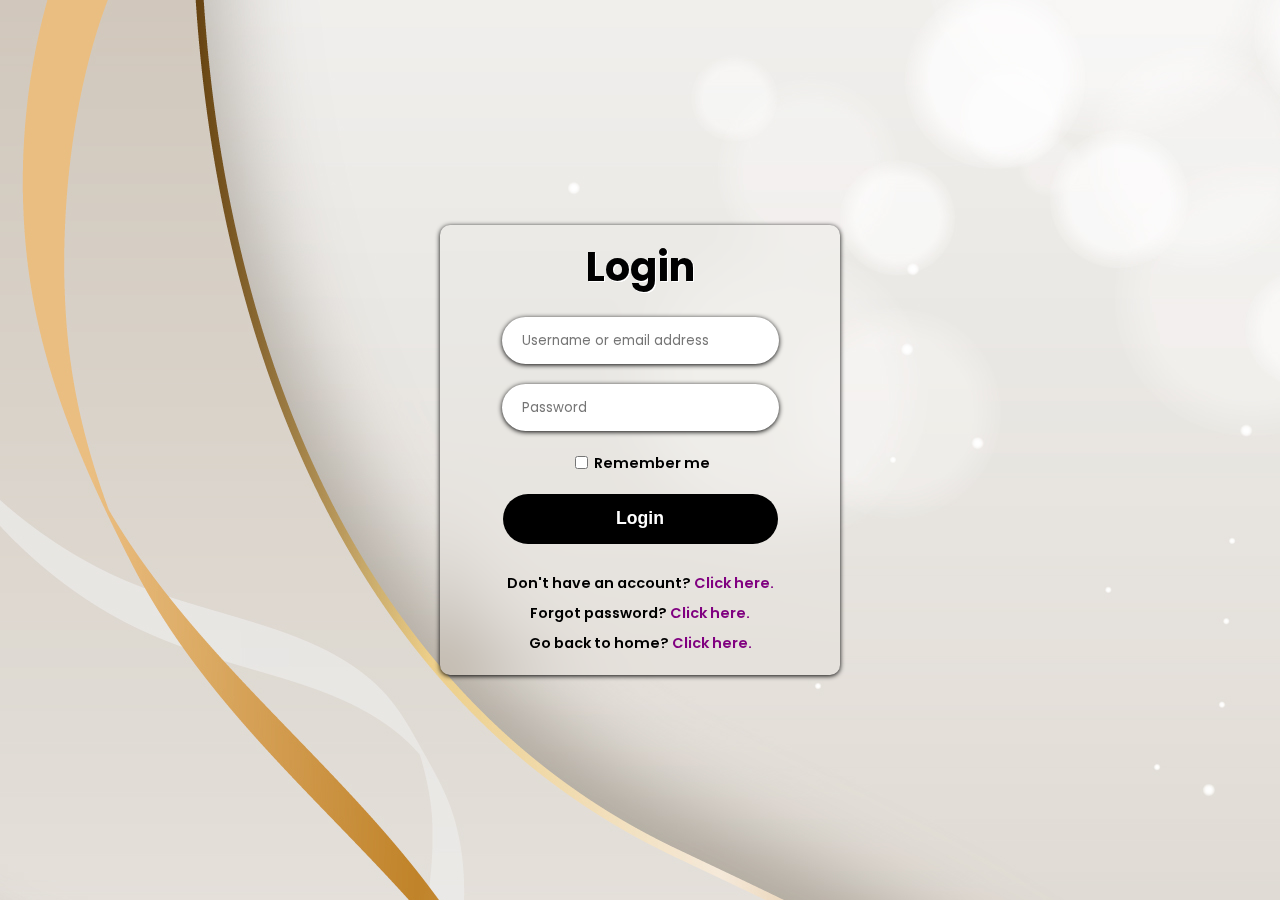
<file: login-form.html>
<!DOCTYPE html>
<html lang="en">
<head>
    <meta charset="UTF-8">
    <meta name="viewport" content="width=device-width, initial-scale=1.0">
    <link rel="preconnect" href="https://fonts.googleapis.com">
    <link rel="preconnect" href="https://fonts.gstatic.com" crossorigin>
    <link href="https://fonts.googleapis.com/css2?family=Poppins:ital,wght@0,100;0,200;0,300;0,400;0,500;0,600;0,700;0,800;0,900;1,100;1,200;1,300;1,400;1,500;1,600;1,700;1,800;1,900&display=swap" rel="stylesheet">
    <title>Sign Up | Mystique Serene</title>
    <link rel="stylesheet" href="form.css">
    <link rel="icon" type="images/png" href="assets/icons/brand-icon.png">
</head>
<body>
    <form class="container-2">
            <section class="sign-up">Login</section>
    
            <section class="username">
                <input type="text" name="username" id="username" placeholder="Username or email address">
            </section>

            <section class="password">
                <input type="text" name="password" id="password" placeholder="Password">
            </section>

            <section class="checkbox">
                <input type="checkbox" id="remember-me">
                <p class="remember">Remember me</p>
            </section>

            <section class="submit">
                <button type="submit" class="submit-button">
                    Login
                </button>
            </section>

            <section class="link-below">
                <p>Don't have an account? <a href="sign-up.html">Click here.</a></p>
                <p>Forgot password? <a href="#">Click here.</a></p>
                <p>Go back to home? <a href="index.html">Click here.</a></p>

            </section>
    </form>
</body>
</html>
</file>
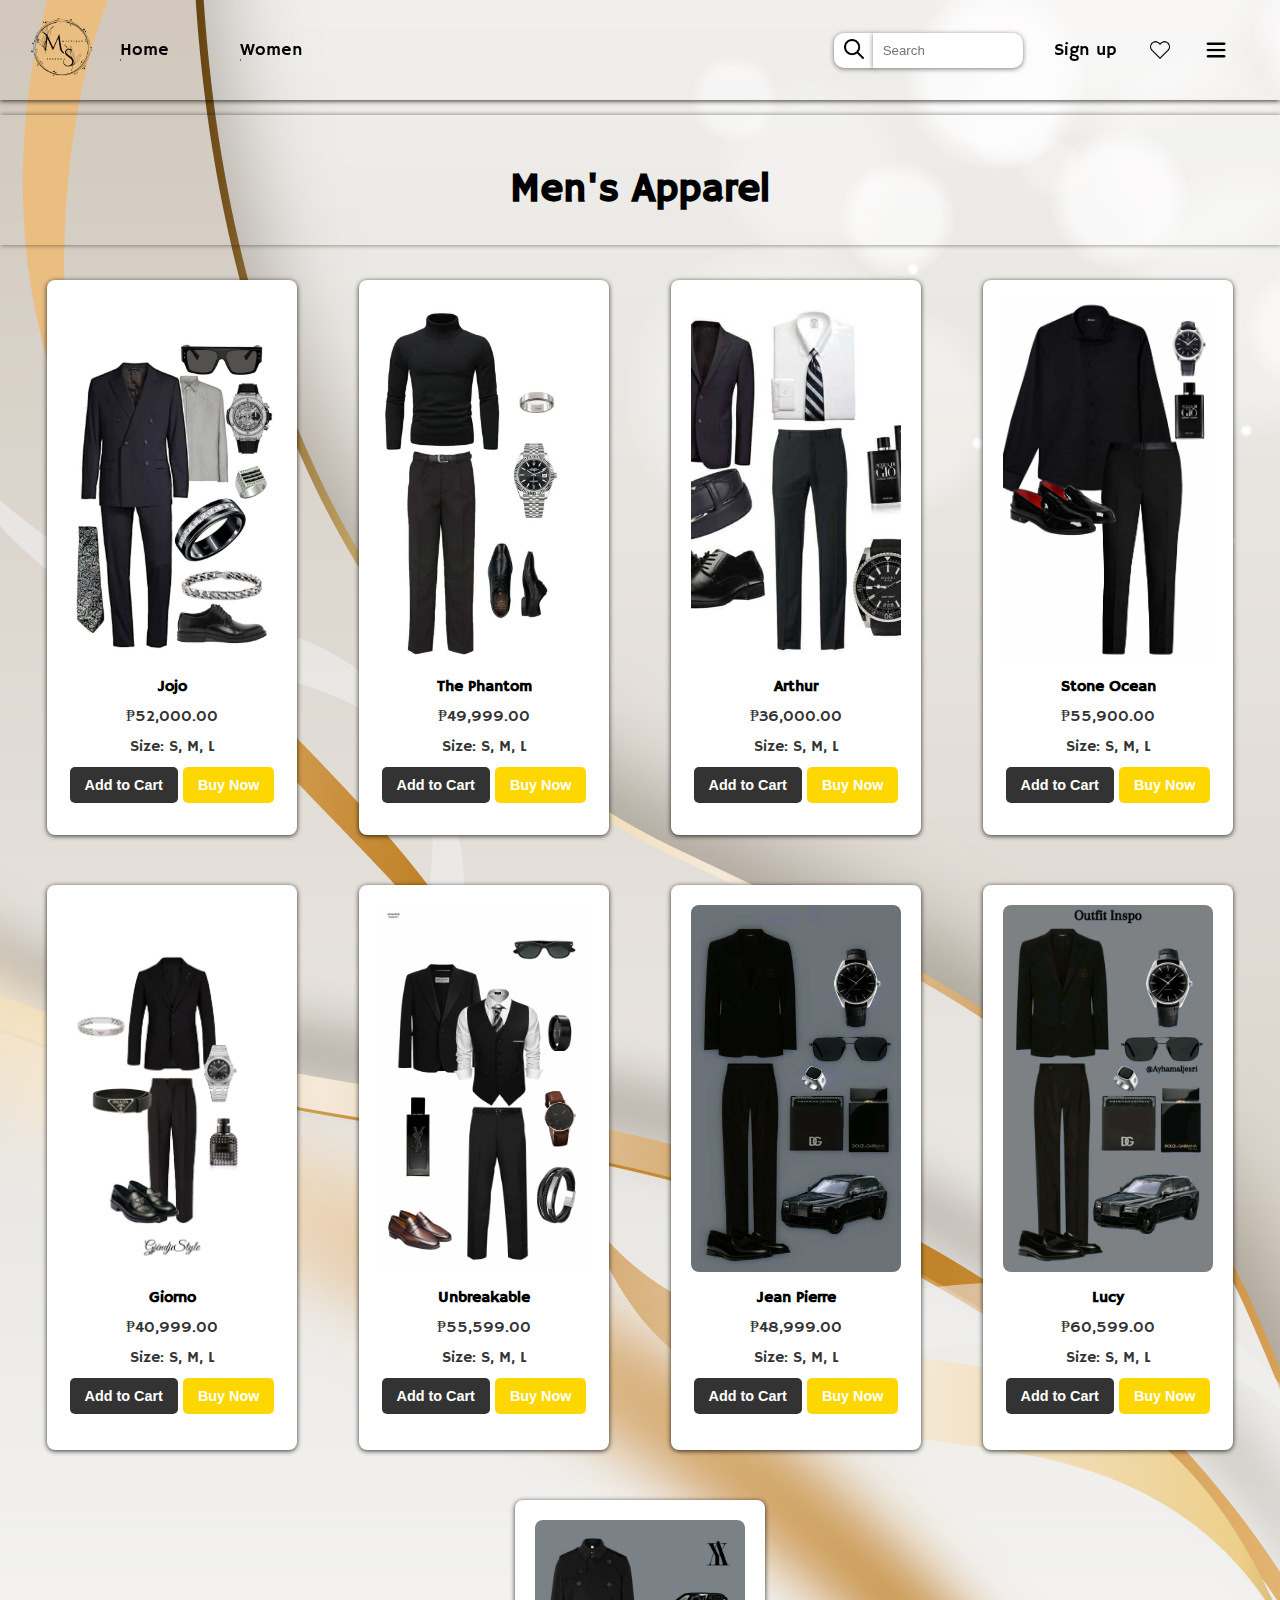
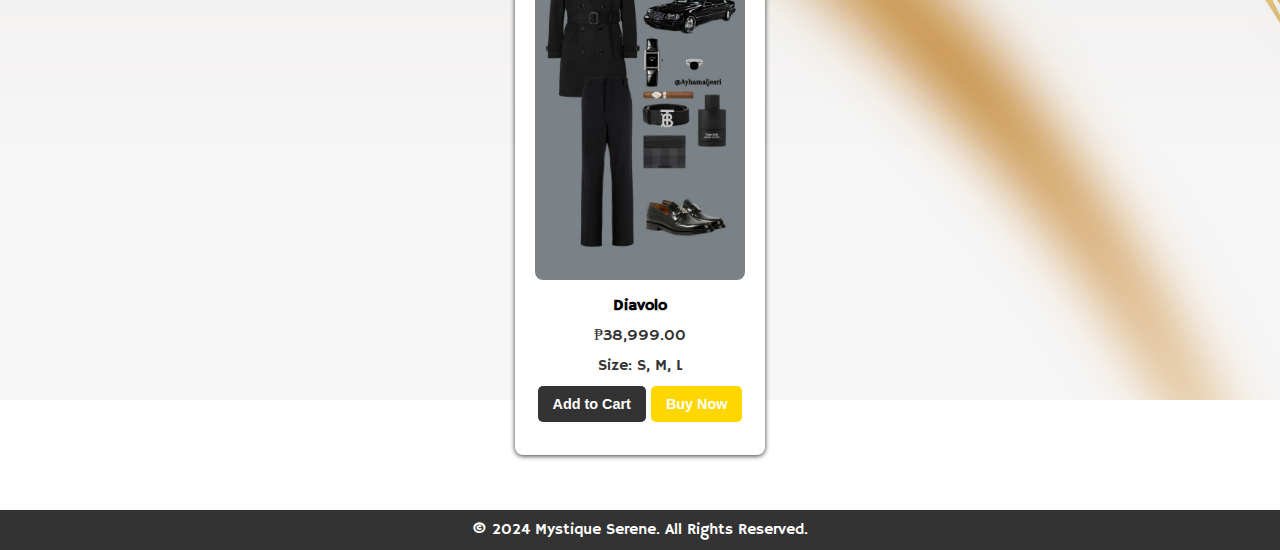
<file: shop-men.html>
<!DOCTYPE html>
<html lang="en">
<head>
    <meta charset="UTF-8">
    <meta name="viewport" content="width=device-width, initial-scale=1.0">
    <link rel="preconnect" href="https://fonts.googleapis.com">
    <link rel="preconnect" href="https://fonts.gstatic.com" crossorigin>
    <link href="https://fonts.googleapis.com/css2?family=Poppins:ital,wght@0,100;0,200;0,300;0,400;0,500;0,600;0,700;0,800;0,900;1,100;1,200;1,300;1,400;1,500;1,600;1,700;1,800;1,900&display=swap" rel="stylesheet">
    <link rel="preconnect" href="https://fonts.googleapis.com">
    <link rel="preconnect" href="https://fonts.gstatic.com" crossorigin>
    <link href="https://fonts.googleapis.com/css2?family=Hammersmith+One&family=Roboto+Slab:wght@100..900&display=swap" rel="stylesheet">   
    <title>Mystique Serene | Shop</title>
    <link rel="icon" href="assets/icons/brand-icon.png" type="image/png">
    <link rel="stylesheet" href="shop.css">
    <link rel="stylesheet" href="navigation.css">
    <link rel="stylesheet" href="general.css">
</head>
<body>
    <nav>
        <div class="nav-left-side">
            <div class="brand-logo-container">
                <img src="assets/icons/brand-icon.png" class="brand-logo">
            </div>
            <div class="nav-links">
                <div class="link-container link-container-home link-container-home-2 ">
                    <a href="index.html">Home</a>
                </div>
                <div class="link-container shop-link-2">
                    <a href="shop-women.html">Women</a>
                </div> 
            </div> 
        </div>

        <div class="nav-right-side">
            <div class="search-container">
                <button class="search-icon">
                    <img src="assets/icons/search.png">
                </button>
            </div> 
            <input placeholder="Search">
            <a href="sign-up.html" class="link-container link-container-5">Sign up</a>           
            <div class="tooltip-container">
                <img src="assets/icons/heart.png" class="img-fav">
                <div class="tooltip">Favorites</div>
            </div>
            <div class="tooltip-container">
                <img src="assets/icons/more.png" class="img-fav">
                <div class="tooltip tooltip-2">More</div>
            </div>
        </div>
    </nav>

    <div class="apparel-name">
        <h1>Men's Apparel</h1>
    </div>

    <main>
        <section class="Apperal-section">   
            <div class="Apperal">
                <img src="assets/images/men-1.jpg" alt="Jojo">
                <h2>Jojo</h2>
                <p>₱52,000.00</p>
                <p>Size: S, M, L</p>
                <button class="button-1">Add to Cart</button>
                <button class="button-2">Buy Now</button>
            </div>
    
            <div class="Apperal">
                <img src="assets/images/men-2.jpg" alt="the Phantom">
                <h2>The Phantom</h2>
                <p>₱49,999.00</p>
                <p>Size: S, M, L</p>
                <button class="button-1">Add to Cart</button>
                <button class="button-2">Buy Now</button>
            </div>  

            <div class="Apperal">
                <img src="assets/images/men-3.jpg" alt="Arthur">
                <h2>Arthur</h2>
                <p>₱36,000.00</p>
                <p>Size: S, M, L</p>
                <button class="button-1">Add to Cart</button>
                <button class="button-2">Buy Now</button>
            </div>
    
            <div class="Apperal">
                <img src="assets/images/men-4.jpg" alt="Stone Ocean">
                <h2>Stone Ocean</h2>
                <p>₱55,900.00</p>
                <p>Size: S, M, L</p>
                <button class="button-1">Add to Cart</button>
                <button class="button-2">Buy Now</button>
            </div>
    
            <div class="Apperal">
                <img src="assets/images/men-5.jpg" alt="Giorno">
                <h2>Giorno</h2>
                <p>₱40,999.00</p>
                <p>Size: S, M, L</p>
                <button class="button-1">Add to Cart</button>
                <button class="button-2">Buy Now</button>
            </div>

            <div class="Apperal">
                <img src="assets/images/men-6.jpg" alt="Unbreakable">
                <h2>Unbreakable</h2>
                <p>₱55,599.00</p>
                <p>Size: S, M, L</p>
                <button class="button-1">Add to Cart</button>
                <button class="button-2">Buy Now</button>
            </div>

            <div class="Apperal">
                <img src="assets/images/men-7.jpg" alt="Jean Peirre">
                <h2>Jean Pierre</h2>
                <p>₱48,999.00</p>
                <p>Size: S, M, L</p>
                <button class="button-1">Add to Cart</button>
                <button class="button-2">Buy Now</button>
            </div>  

            <div class="Apperal">
                <img src="assets/images/men-8.jpg" alt="Battle Tendency">
                <h2>Lucy</h2>
                <p>₱60,599.00</p>
                <p>Size: S, M, L</p>
                <button class="button-1">Add to Cart</button>
                <button class="button-2">Buy Now</button>
            </div>
    
            <div class="Apperal">
                <img src="assets/images/men-9.jpg" alt="Diavolo">
                <h2>Diavolo</h2>
                <p>₱38,999.00</p>
                <p>Size: S, M, L</p>
                <button class="button-1">Add to Cart</button>
                <button class="button-2">Buy Now</button>
            </div>
        </section>
    </main>


    <footer class="copyright">
        <p>&copy; 2024 Mystique Serene. All Rights Reserved.</p>
    </footer>
</body>
</html>
</file>
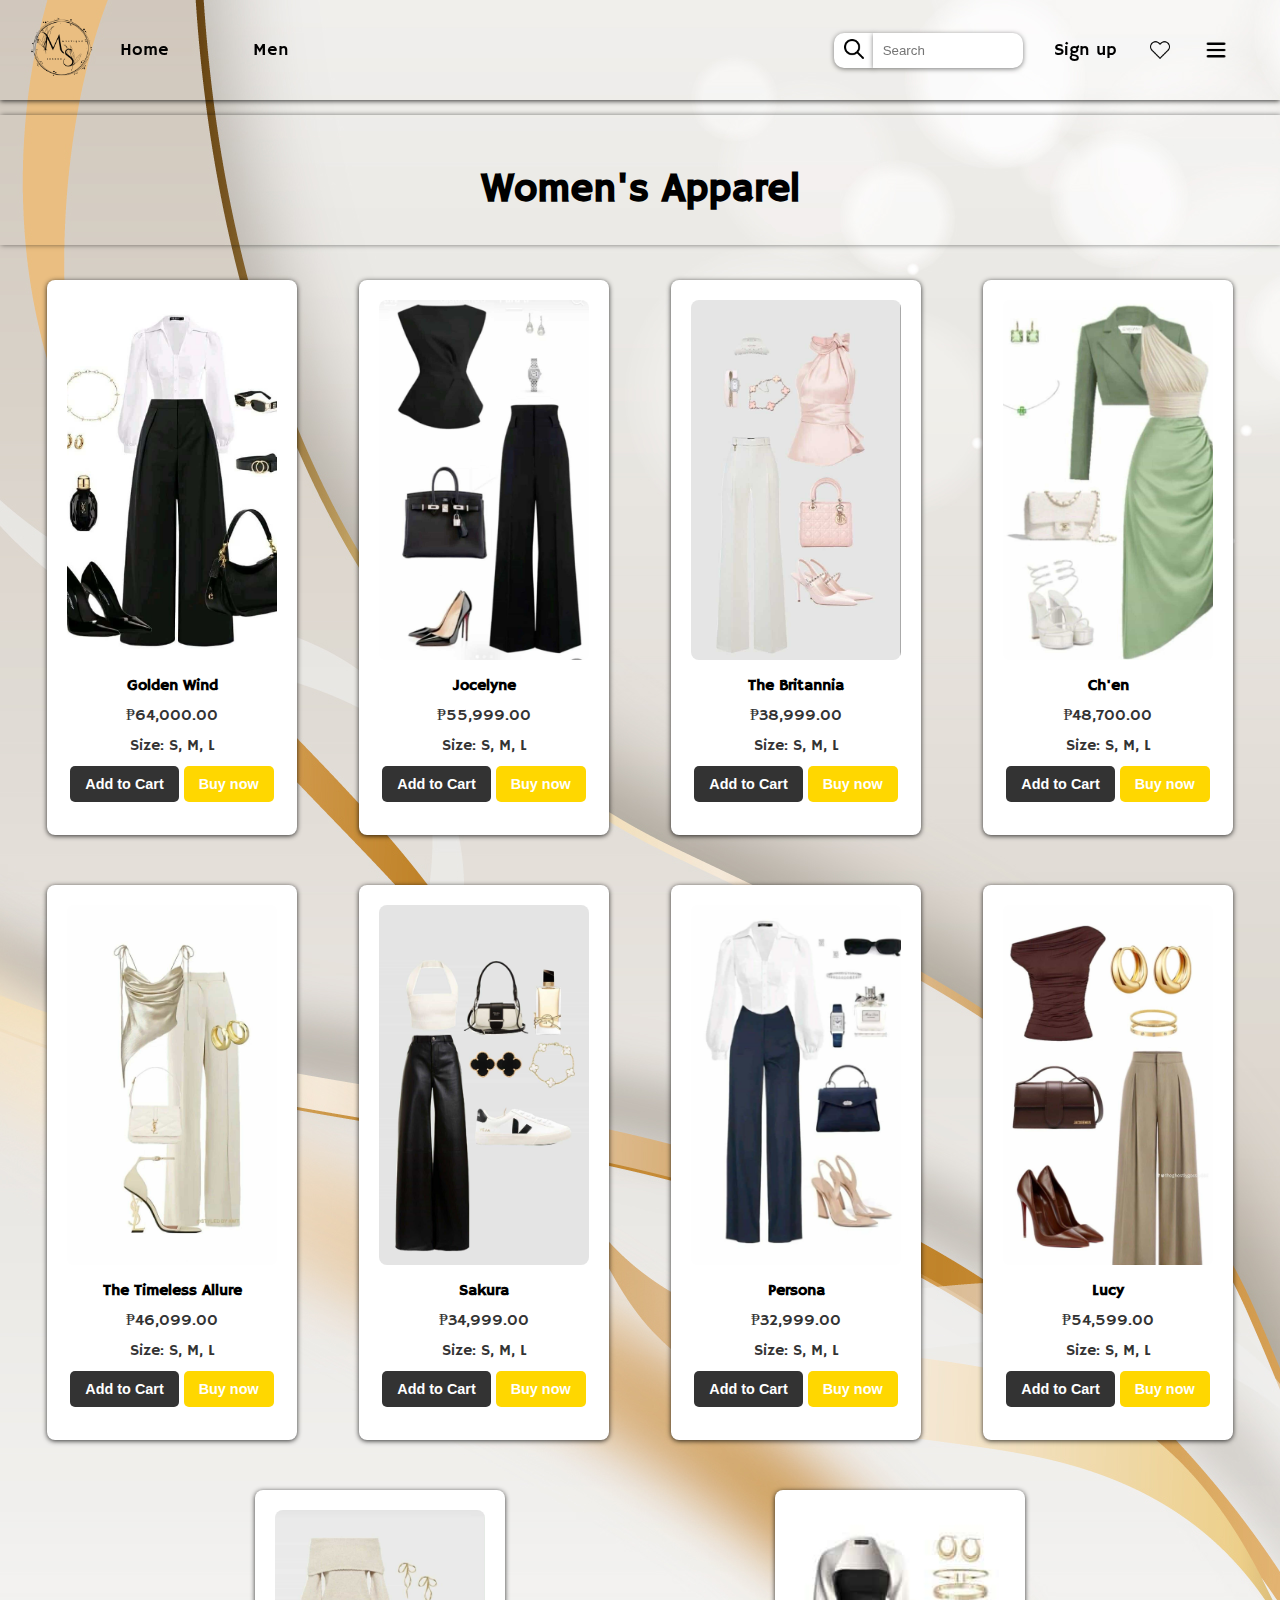
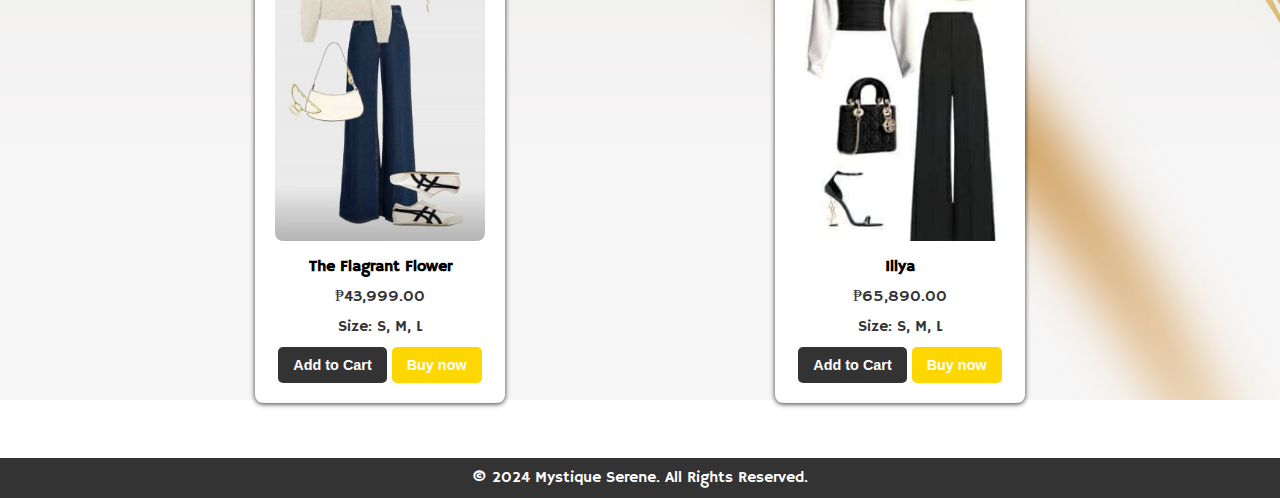
<file: shop-women.html>
<!DOCTYPE html>
<html lang="en">
<head>
    <meta charset="UTF-8">
    <meta name="viewport" content="width=device-width, initial-scale=1.0">
    <link rel="preconnect" href="https://fonts.googleapis.com">
    <link rel="preconnect" href="https://fonts.gstatic.com" crossorigin>
    <link href="https://fonts.googleapis.com/css2?family=Poppins:ital,wght@0,100;0,200;0,300;0,400;0,500;0,600;0,700;0,800;0,900;1,100;1,200;1,300;1,400;1,500;1,600;1,700;1,800;1,900&display=swap" rel="stylesheet">
    <link rel="preconnect" href="https://fonts.googleapis.com">
    <link rel="preconnect" href="https://fonts.gstatic.com" crossorigin>
    <link href="https://fonts.googleapis.com/css2?family=Hammersmith+One&family=Roboto+Slab:wght@100..900&display=swap" rel="stylesheet">   
    <title>Mystique Serene | Shop</title>
    <link rel="icon" href="assets/icons/brand-icon.png" type="image/png">
    <link rel="stylesheet" href="shop.css">
    <link rel="stylesheet" href="navigation.css">
    <link rel="stylesheet" href="general.css">
<body>
    <nav>
        <div class="nav-left-side">
            <div class="brand-logo-container">
                <img src="assets/icons/brand-icon.png" class="brand-logo">
            </div>
            <div class="nav-links">
                <div class="link-container link-container-home link-container-home-2 ">
                    <a href="index.html">Home</a>
                </div>
                <div class="link-container shop-link-2-men">
                    <a href="shop-men.html">Men</a>
                </div> 
            </div> 
        </div>

        <div class="nav-right-side">
            <div class="search-container">
                <button class="search-icon">
                    <img src="assets/icons/search.png">
                </button>
            </div> 
            <input placeholder="Search">
            <a href="sign-up.html" class="link-container link-container-5">Sign up</a>           
            <div class="tooltip-container">
                <img src="assets/icons/heart.png" class="img-fav">
                <div class="tooltip">Favorites</div>
            </div>
            <div class="tooltip-container">
                <img src="assets/icons/more.png" class="img-fav">
                <div class="tooltip tooltip-2">More</div>
            </div>
        </div>
    </nav>

    <div class="apparel-name">
        <h1>Women's Apparel</h1>
    </div>

    <section class="Apperal-section">   


        <div class="Apperal">
            <img src="assets/images/women-1.jpg" alt="Golden Wind">
            <h2>Golden Wind</h2>
            <p>₱64,000.00</p>
            <p>Size: S, M, L</p>
            <button class="button-1">Add to Cart</button>
            <button class="button-2">Buy now</button>
        </div>
  
        <div class="Apperal">
            <img src="assets/images/women-2.jpg" alt="Jocelyne">
            <h2>Jocelyne</h2>
            <p>₱55,999.00</p>
            <p>Size: S, M, L</p>
            <button class="button-1">Add to Cart</button>
            <button class="button-2">Buy now</button>
        </div>  

        <div class="Apperal">
            <img src="assets/images/women-3.jpg" alt="The Britannia">
            <h2>The Britannia</h2>
            <p>₱38,999.00</p>
            <p>Size: S, M, L</p>
            <button class="button-1">Add to Cart</button>
            <button class="button-2">Buy now</button>
        </div>
 
        <div class="Apperal">
            <img src="assets/images/women-4.jpg" alt="Ch'en">
            <h2>Ch'en</h2>
            <p>₱48,700.00</p>
            <p>Size: S, M, L</p>
            <button class="button-1">Add to Cart</button>
            <button class="button-2">Buy now</button>
        </div>
 
        <div class="Apperal">
            <img src="assets/images/women-5.jpg" alt="The Timeless Allure">
            <h2>The Timeless Allure</h2>
            <p>₱46,099.00</p>
            <p>Size: S, M, L</p>
            <button class="button-1">Add to Cart</button>
            <button class="button-2">Buy now</button>
        </div>

        <div class="Apperal">
            <img src="assets/images/women-6.jpg" alt="Sakura">
            <h2>Sakura</h2>
            <p>₱34,999.00</p>
            <p>Size: S, M, L</p>
            <button class="button-1">Add to Cart</button>
            <button class="button-2">Buy now</button>
        </div>

        <div class="Apperal">
            <img src="assets/images/women-7.jpg" alt="Persona">
            <h2>Persona</h2>
            <p>₱32,999.00</p>
            <p>Size: S, M, L</p>
            <button class="button-1">Add to Cart</button>
            <button class="button-2">Buy now</button>
        </div>  

        <div class="Apperal">
            <img src="assets/images/women-8.jpg" alt="Lucy">
            <h2>Lucy</h2>
            <p>₱54,599.00</p>
            <p>Size: S, M, L</p>
            <button class="button-1">Add to Cart</button>
            <button class="button-2">Buy now</button>
        </div>
   
        <div class="Apperal">
            <img src="assets/images/women-9.jpg" alt=" The Flagrant Flower">
            <h2>The Flagrant Flower</h2>
            <p>₱43,999.00</p>
            <p>Size: S, M, L</p>
            <button class="button-1">Add to Cart</button>
            <button class="button-2">Buy now</button>
        </div>

        <div class="Apperal">
            <img src="assets/images/women-10.jpg" alt="Illya">
            <h2>Illya</h2>
            <p>₱65,890.00</p>
            <p>Size: S, M, L</p>
            <button class="button-1">Add to Cart</button>
            <button class="button-2">Buy now</button>
        </div>
    </section>

    <footer>
        <p>&copy; 2024 Mystique Serene. All Rights Reserved.</p>
    </footer>
</body>
</html>
</file>
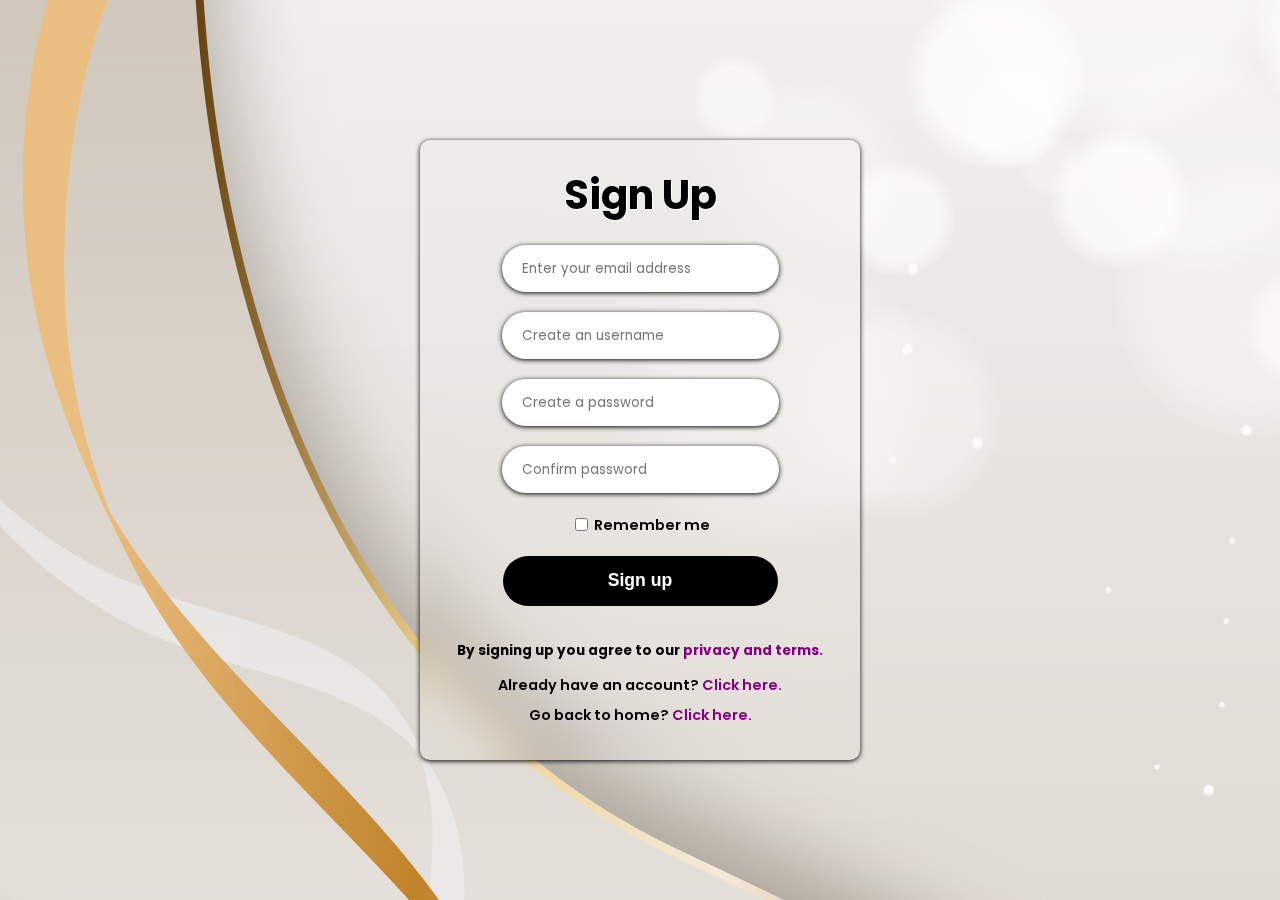
<file: sign-up.html>
<!DOCTYPE html>
<html lang="en">
<head>
    <meta charset="UTF-8">
    <meta name="viewport" content="width=device-width, initial-scale=1.0">
    <link rel="preconnect" href="https://fonts.googleapis.com">
    <link rel="preconnect" href="https://fonts.gstatic.com" crossorigin>
    <link href="https://fonts.googleapis.com/css2?family=Poppins:ital,wght@0,100;0,200;0,300;0,400;0,500;0,600;0,700;0,800;0,900;1,100;1,200;1,300;1,400;1,500;1,600;1,700;1,800;1,900&display=swap" rel="stylesheet">
    <title>Sign Up | Mystique Serene</title>
    <link rel="icon" type="image/png" href="assets/icons/brand-icon.png">
    <link rel="stylesheet" href="form.css">
</head>
<body>
    <form class="container">
            <section class="sign-up">Sign Up</section>
            <section class="gmail">
                    <input type="text" name="gmail" id="gmail" placeholder="Enter your email address">
                </section>
    
            <section class="username">
                <input type="text" name="username" id="username" placeholder="Create an username">
            </section>

            <section class="password">
                <input type="text" name="password" id="password" placeholder="Create a password">
            </section>

            <section class="confirm-password">
                <input type="text" name="confirm-password" id="confirm-password" placeholder="Confirm password">
            </section>

            <section class="checkbox">
                <input type="checkbox" id="remember-me">
                <p class="remember">Remember me</p>
            </section>

            <section class="submit">
                <button type="submit" class="submit-button">
                    Sign up
                </button>
            </section>

            <section class="privacy-and-terms">
                By signing up you agree to our <a href="">privacy and terms.</a>
            </section>
            
            <section class="link-below">
                <p>Already have an account? <a href="login-form.html">Click here.</a></p>
                <p>Go back to home? <a href="index.html">Click here.</a></p>
            </section>
    </form>
</body>
</html>
</file>
<file: form.css>
body {
    display: flex;
    justify-content: center;
    align-items: center;
    height: 100vh;
    width: 100vw;
    margin: 0;
    background-image: url(assets/images/background.jpg);
    box-sizing: border-box;
    font-weight: bold;
    font-family: Poppins, arial;
    animation: fadeIn 1s ease-in-out;
}
a{
    text-decoration: none;
    color: purple;
}
p {
    margin: 9px;
    font-size: .9em;
}
#remember-me{
    cursor: pointer;
}
.container{
    display: flex;
    justify-content: center;
    align-items: center;
    flex-direction: column;
    gap: 20px;
    vertical-align: center;
    width: 400px;
    height: 580px;
    box-shadow: 0px 1px 5px rgba(0,0,0,1);
    border-radius: 10px;
    backdrop-filter: blur(25px);
    padding: 20px;
}
.sign-up {
    font-size: 2.5em;
    font-weight: bold;
    color: black;
    text-shadow:  1px 1px 0 white,
                  1px 1px 0 white,
                  1px 1px 0 white,
                  1px 1px 0 white;
}
#username, #password, #confirm-password, #gmail {
    width: 255px;
    height: 45px;
    display: center;
    align-items: center;
    border-radius: 100px;
    border: none;
    box-shadow: 0px 1px 5px rgba(0,0,0,1);
    padding-left: 20px;
}
input::placeholder{
    font-family: poppins;
}

.checkbox {
    display: flex;
    justify-content: center;
    align-items: center;
    gap: 3px;
}
.icon {
    height: 20px;
    width: 20px;
}
.remember{
    margin: 0;
    margin-top: 1.5px;
    font-weight: 600;
}
.submit {
    display: flex;
    justify-content: center;
    align-items: center;
}
.submit-button{
    width: 275px;
    height: 50px;
    border-radius: 45px;
    border: none;
    background-color: black;
    color: white;
    font-size: 1.1em;
    font-weight: bold;
    transition: .25s;
    
}
.submit-button:hover{
    background-color: transparent;
    color: black;
    border: 1px solid black;
    font-weight: bold;

}
.link-below {
    font-weight: 600;
    position: relative;
    text-align: center;
}
.privacy-and-terms {
    font-size: .85em;
    position: relative;
    top: 15px;
}

/*login-container:*/

.container-2{
    display: flex;
    justify-content: center;
    align-items: center;
    flex-direction: column;
    gap: 20px;
    vertical-align: center;
    width: 400px;
    height: 450px;
    box-shadow: 0px 1px 5px rgba(0,0,0,1);
    border-radius: 10px;
    backdrop-filter: blur(25px);
}
@keyframes fadeIn {
    from {
        opacity: 0;
    }

    to {
        opacity: 1;
    }
}
</file>
<file: shop.css>
* {
    margin: 0;
    padding: 0;
    box-sizing: border-box;
}
body {
    background-image: url(assets/images/background.jpg);
    background-attachment: fixed;
    background-repeat: no-repeat;
    font-family: "hammersmith one";
}
h1{
    text-align: center;
    font-size: 2.5rem;
    margin: 20px;
    padding-top: 20px;
}
.apparel-name{
    margin-top: 15px;
    padding: 10px 15px;
    box-shadow: 1px 0px 5px rgba(0,0,0,0.5);
}
.Apperal-section {
    display: flex;
    justify-content: space-evenly;
    flex-wrap: wrap;
    margin: 20px;
    gap: 20px;
}
.Apperal {
    background-color: white;
    border-radius: 8px;
    box-shadow: 0 1px 5px rgba(0, 0, 0, 0.8);
    text-align: center;
    padding: 20px;
    margin: 15px;
    width: 250px;
    transition: .25s;
    cursor: pointer;
}
.Apperal:hover {
    transform: scale(105%);
}
.Apperal img {
    width: 100%;
    height: 70%;
    border-radius: 8px;
    object-fit: cover;
}
.Apperal h2 {
    font-size: 1em;
    margin: 10px 0;
}

.Apperal p {
    font-size: 1em;
    color: #333;
    margin: 10px;
}

.button-1 {
    background-color: #333;
    color: white;
    border: none;
    padding: 10px 15px;
    cursor: pointer;
    border-radius: 5px;
    font-size: .9em;
    font-weight: bold;
}
.button-2 {
    background-color: gold;
    color: white;
    border: none;
    padding: 10px 15px;
    cursor: pointer;
    border-radius: 5px;
    font-size: .9em;
    font-weight: bold;
}
.button-2:hover {
    opacity: .8;
    background-color: gold;
}
.Apperal .button-1:hover {
    background-color: #555;
}

footer {
    background-color: #333;
    color: white;
    text-align: center;
    padding: 10px;
    margin-top: 40px;
}
</file>
<file: navigation.css>
nav{
    display: flex;
    justify-content: space-between;
    align-items: center;
    position: fixed;
    top: 0;
    left: 0;
    right: 0;
    height: 100px;
    box-shadow: 0px 1px 5px rgba(0,0,0,0.8);
    font-family: "Hammersmith One", arial;
    font-size: 1.1em;
    padding-left: 20px;
    padding-right: 20px;
    z-index: 1000;
    background-image: url(assets/images/background.jpg);
}
.brand-container {
    height: 80px;
    width: 80px;
}
.brand-logo{
    height: 80px;
    width: 80px;
}
.nav-links {
    position: relative;
    left: 20px;
}
nav div {
    display: flex;
    justify-content: space-evenly;
    align-items: center;
    width: 500px;
}
a {
    text-decoration: none;
    color: black;
}
.search-icon {
    margin-right:-75px;
    border-top-left-radius: 10px;
    border-bottom-left-radius: 10px;
    background-color: white;
    border: none;
    box-shadow: 0px 1px 5px rgba(0,0,0,0.5);
    height: 35px;
    width: 40px
}
.search-container {
    display: flex;
    justify-content: center;
    align-items: center;
    width: 50px;
}
input {
    width: 150px;
    height: 35px;
    border-top-right-radius: 10px;
    border-bottom-right-radius: 10px;
    border:none;
    box-shadow: 0px 1px 5px rgba(0,0,0,0.5);
    padding-left: 10px;
    z-index: 1;
}
.link-container {
    position: relative;
    display: inline-block;
    overflow: hidden;
    padding: 0.5rem 8;
    cursor: pointer;
}
.link-container::before {
    content: "";
    position: absolute;
    left: 0;
    bottom: 0;
    height: 2px;
    width: 45%;
    background-color: black;
    transform: translateX(-100%);
    transition: transform 0.5s ease-in-out;
    text-align: center;
}
.link-container:hover::before {
    transform: translateX(0);
}
.shop-link-2 {
    position: relative;
    left: -130px;
}
.shop-link-2::before{
    width: 25%;
}
.shop-link-2-men{
    width: 400px;
    position: relative;
    left: -145px;
}
.shop-link-2-men::before {
    width: 16%;
}
.link-container-2 {
    width: 400px;
}
.link-container-2::before {
    width: 32%;
}
.link-container-3::before {
    width: 56%;
}
.shop-link-3::before{
    width: 60%;
}
.link-container-4::before {
    width: 50%;
}
.shop-link-4::before{
    width: 51%;
}
.link-container-5::before {
    bottom: -5px;
    height: 7px;
    width: 99%;
}
.link-container-home::before {
    width: 19%;
}
.link-container-home-2::before {
    width: 17%;
}
img {
    height: 20px;
    width: 20px;
}
.tooltip-container{
    display: flex;
    flex-direction: column;
    justify-content: center;
    align-items: center;
    width: 25px;
    position: relative;
}
.img-fav {
    cursor: pointer;
}
.tooltip{
    position: absolute;
    bottom: -45px;
    height: 25px;
    width: 80px;
    background-color: black;
    color: white;
    opacity: 0;
    transition: .25s;
    font-size: .9em;
}
.tooltip-2{
    width: 50px;
}
.tooltip-container:hover .tooltip {
    opacity: 1;  
}
</file>
<file: general.css>
* {
    box-sizing: border-box;
}
html{
    scroll-behavior: smooth;
    animation: fadeIn 1.2s ease-in-out;
}

body {
    margin: 0;
    position: relative;
    padding-top: 100px;
    background-image: url(assets/images/background.jpg);
    background-repeat: no-repeat;
    height: 100vh;
    width: 100vw;
    justify-content: center;
    background-attachment: fixed;
    padding-top: 100px;
    padding-bottom: 1890px;
}
@keyframes fadeIn {
    from {
        opacity: 0;
    }

    to {
        opacity: 1;
    }
}
</file>
